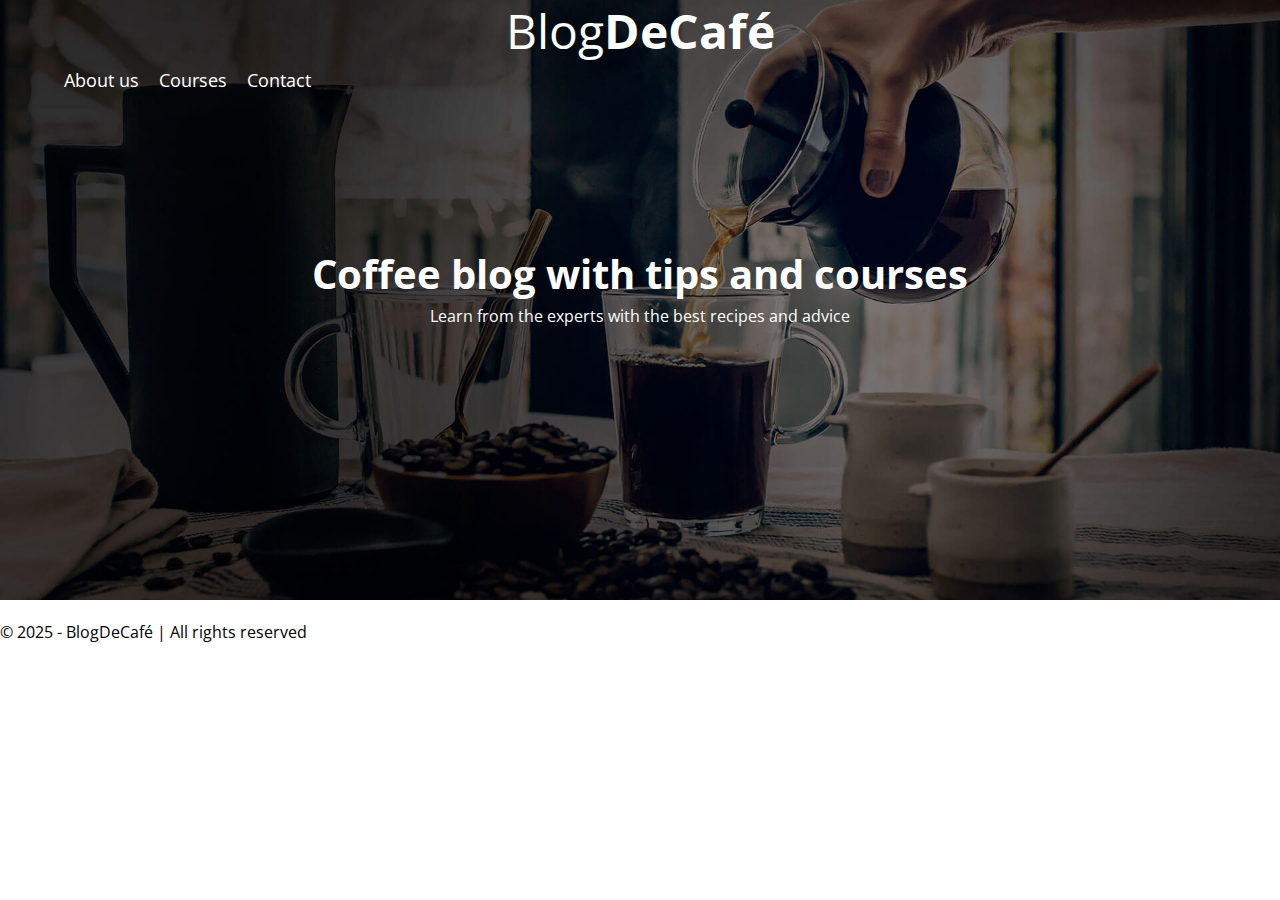
<file: index.html>
<!DOCTYPE html>
<html lang="en">

<head>
    <meta charset="UTF-8">
    <meta name="viewport" content="width=device-width, initial-scale=1.0">
    <title>BlogDeCafé</title>
    <link rel="stylesheet" href="css/normalize.css">
    <link rel="preconnect" href="https://fonts.googleapis.com">
    <link rel="preconnect" href="https://fonts.gstatic.com" crossorigin>
    <link href="https://fonts.googleapis.com/css2?family=Open+Sans:ital@0;1&family=PT+Sans:wght@400;700&display=swap"
        rel="stylesheet">
    <link rel="stylesheet" href="css/styles.css">
</head>

<body>

    <header class="header">
        <div class="container">
            <div class="headerbar">
                <a class="logo" href="index.html">
                    <h1 class="logo__name no-margin center-text">Blog<span class="logo__bold">DeCafé</span></h1>
                </a>
                <nav class="navigation">
                    <a href="about_us.html" class="navigation__link center-text">About us</a>
                    <a href="courses.html" class="navigation__link center-text">Courses</a>
                    <a href="contact.html" class="navigation__link center-text">Contact</a>
                </nav>
            </div>
        </div>
        <div class="header__text">
            <h2 class="no-margin">Coffee blog with tips and courses</h2>
            <p class="no-margin">Learn from the experts with the best recipes and advice</p>
        </div>
    </header>

    <main>

    </main>

    <footer>
        <p>© 2025 - BlogDeCafé | All rights reserved</p>
    </footer>
</body>

</html>
</file>
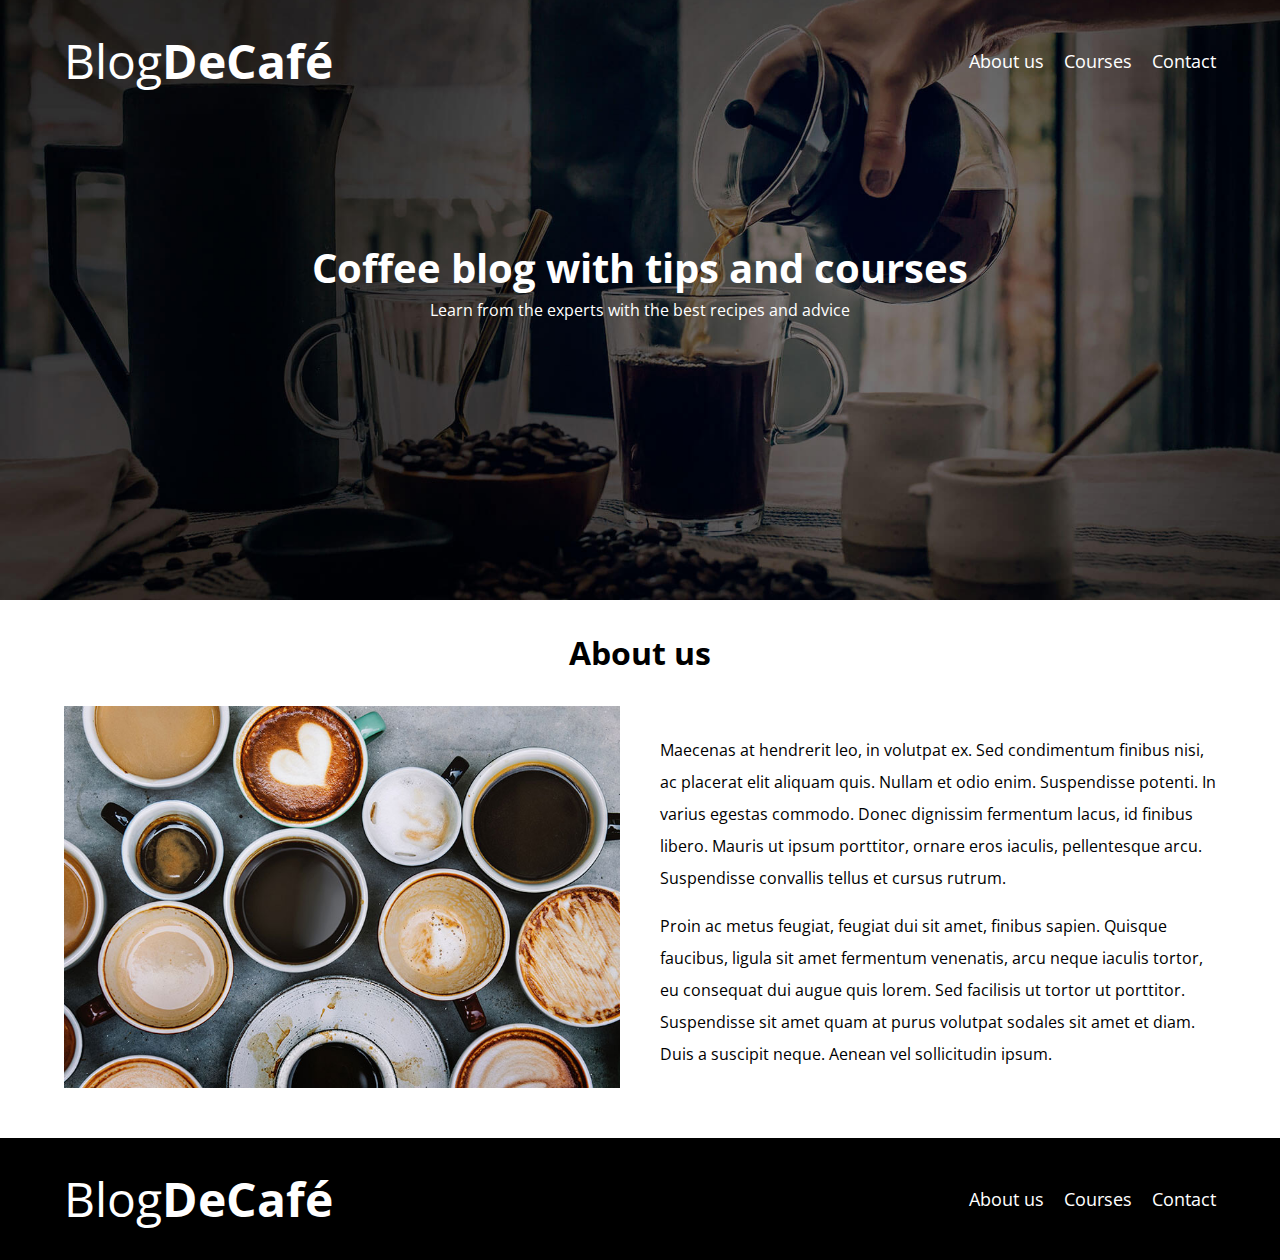
<file: about_us.html>
<!DOCTYPE html>
<html lang="en">

<head>
    <meta charset="UTF-8">
    <meta name="viewport" content="width=device-width, initial-scale=1.0">
    <title>BlogDeCafé</title>
    <link rel="stylesheet" href="css/normalize.css">
    <link rel="preconnect" href="https://fonts.googleapis.com">
    <link rel="preconnect" href="https://fonts.gstatic.com" crossorigin>
    <link href="https://fonts.googleapis.com/css2?family=Open+Sans:ital@0;1&family=PT+Sans:wght@400;700&display=swap"
        rel="stylesheet">
    <link rel="stylesheet" href="css/styles.css">
</head>

<body>

    <header class="header">
        <div class="container">
            <div class="bar">
                <a class="logo" href="index.html">
                    <h1 class="logo__name no-margin center-text">Blog<span class="logo__bold">DeCafé</span></h1>
                </a>
                <nav class="navigation">
                    <a href="about_us.html" class="navigation__link center-text">About us</a>
                    <a href="courses.html" class="navigation__link center-text">Courses</a>
                    <a href="contact.html" class="navigation__link center-text">Contact</a>
                </nav>
            </div>
        </div>
        <div class="header__text">
            <h2 class="no-margin">Coffee blog with tips and courses</h2>
            <p class="no-margin">Learn from the experts with the best recipes and advice</p>
        </div>
    </header>

    <main class="container">
        <h3 class="center-text">About us</h3>
        <div class="about-us">
            <div class="about-us__image">
                <img src="/img/nosotros.jpg" alt="About image">
            </div>
            <div class="about-us__text">
                <p> Maecenas at hendrerit leo, in volutpat ex. Sed condimentum finibus nisi, ac
                    placerat elit aliquam quis. Nullam et odio enim. Suspendisse potenti. In varius egestas commodo.
                    Donec dignissim fermentum
                    lacus, id finibus libero. Mauris ut ipsum porttitor, ornare eros iaculis, pellentesque arcu.
                    Suspendisse convallis tellus et cursus rutrum.
                </p>
                <p>
                    Proin ac metus feugiat, feugiat dui sit amet, finibus
                    sapien. Quisque faucibus, ligula sit amet fermentum venenatis, arcu neque iaculis tortor, eu
                    consequat dui augue quis lorem. Sed facilisis ut tortor ut porttitor. Suspendisse sit amet quam at
                    purus volutpat sodales sit amet et diam. Duis a suscipit neque. Aenean vel sollicitudin ipsum.
                </p>
            </div>
        </div>
    </main>

    <footer class="footer">
        <div class="container">
            <div class="bar">
                <a class="logo" href="index.html">
                    <h1 class="logo__name no-margin center-text">Blog<span class="logo__bold">DeCafé</span></h1>
                </a>
                <nav class="navigation">
                    <a href="about_us.html" class="navigation__link center-text">About us</a>
                    <a href="courses.html" class="navigation__link center-text">Courses</a>
                    <a href="contact.html" class="navigation__link center-text">Contact</a>
                </nav>
            </div>
        </div>
    </footer>
</body>

</html>
</file>
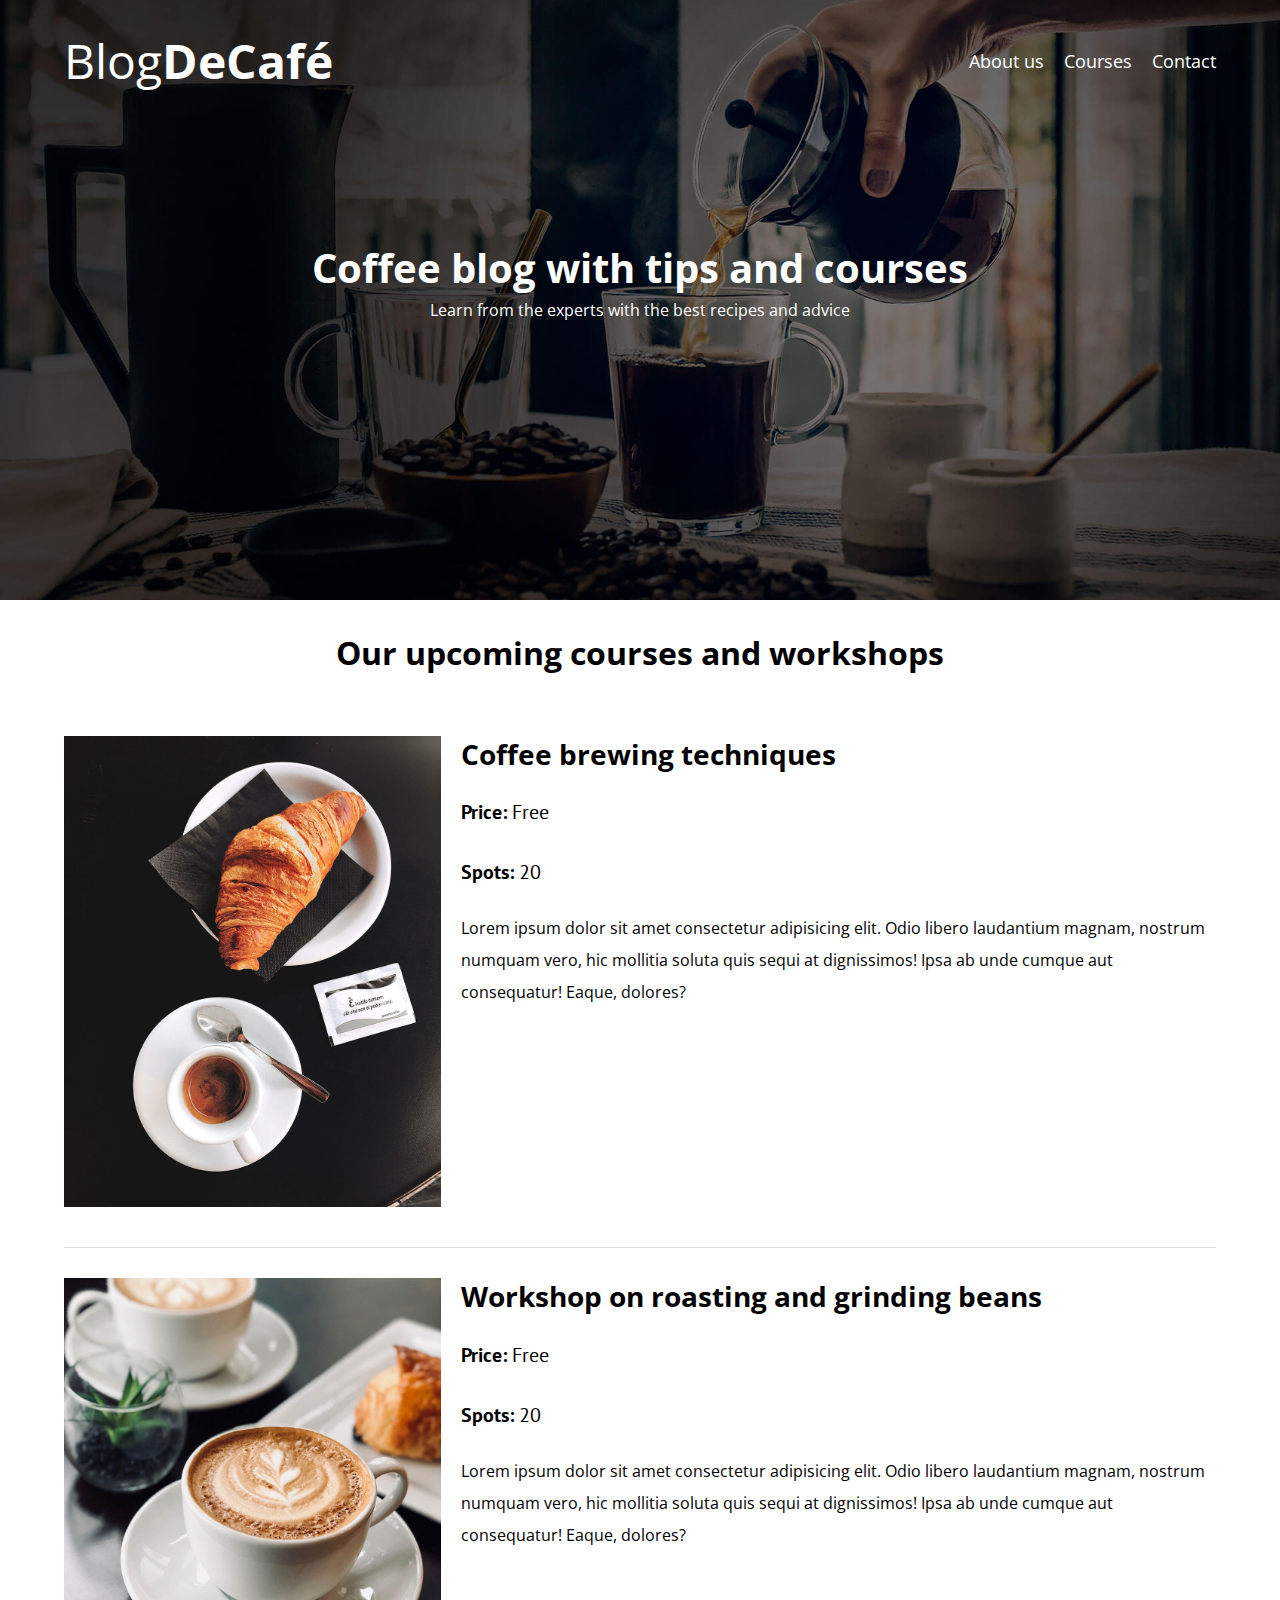
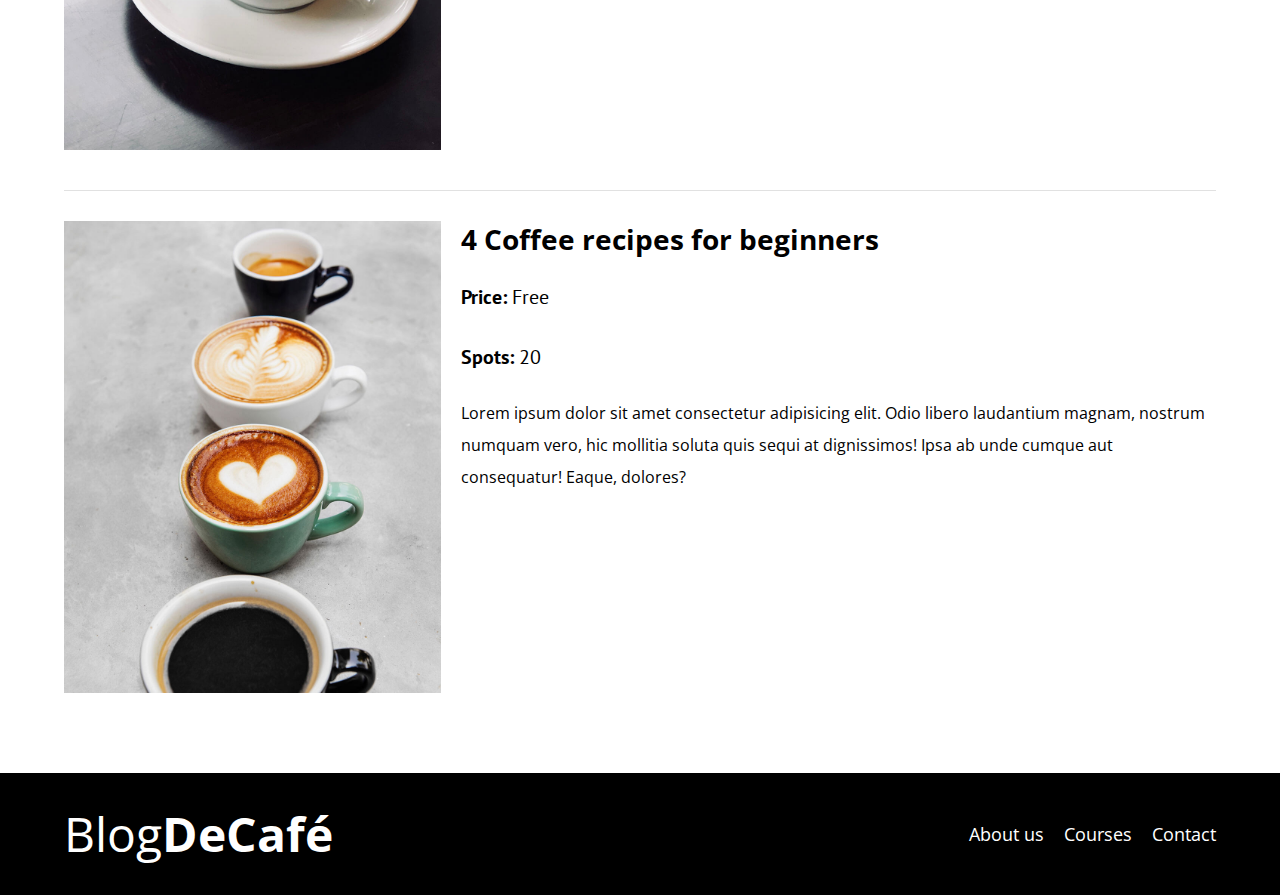
<file: courses.html>
<!DOCTYPE html>
<html lang="en">

<head>
    <meta charset="UTF-8">
    <meta name="viewport" content="width=device-width, initial-scale=1.0">
    <title>BlogDeCafé</title>
    <link rel="stylesheet" href="css/normalize.css">
    <link rel="preconnect" href="https://fonts.googleapis.com">
    <link rel="preconnect" href="https://fonts.gstatic.com" crossorigin>
    <link href="https://fonts.googleapis.com/css2?family=Open+Sans:ital@0;1&family=PT+Sans:wght@400;700&display=swap"
        rel="stylesheet">
    <link rel="stylesheet" href="css/styles.css">
</head>

<body>

    <header class="header">
        <div class="container">
            <div class="bar">
                <a class="logo" href="index.html">
                    <h1 class="logo__name no-margin center-text">Blog<span class="logo__bold">DeCafé</span></h1>
                </a>
                <nav class="navigation">
                    <a href="about_us.html" class="navigation__link center-text">About us</a>
                    <a href="courses.html" class="navigation__link center-text">Courses</a>
                    <a href="contact.html" class="navigation__link center-text">Contact</a>
                </nav>
            </div>
        </div>
        <div class="header__text">
            <h2 class="no-margin">Coffee blog with tips and courses</h2>
            <p class="no-margin">Learn from the experts with the best recipes and advice</p>
        </div>
    </header>

    <main class="container courses">

        <h3 class="center-text">Our upcoming courses and workshops</h3>

        <div class="course">
            <div class="course__image">
                <img src="img/curso1.jpg" alt="Course image">
            </div>
            <div class="course__content">
                <h4 class="no-margin">Coffee brewing techniques</h4>
                <p class="course__label">Price:
                    <span class="course__info">Free</span>
                </p>
                <p class="course__label">Spots:
                    <span class="course__info">20</span>
                </p>
                <p class="course__description"> Lorem ipsum dolor sit amet consectetur adipisicing elit. Odio libero laudantium magnam, nostrum
                    numquam vero, hic mollitia soluta quis sequi at dignissimos! Ipsa ab unde cumque aut
                    consequatur! Eaque, dolores?
                </p>
            </div> <!-- .course__content -->
        </div> <!-- .course -->

        <div class="course">
            <div class="course__image">
                <img src="img/curso2.jpg" alt="Course image">
            </div>
            <div class="course__content">
                <h4 class="no-margin">Workshop on roasting and grinding beans</h4>
                <p class="course__label">Price:
                    <span class="course__info">Free</span>
                </p>
                <p class="course__label">Spots:
                    <span class="course__info">20</span>
                </p>
                <p class="course__description"> Lorem ipsum dolor sit amet consectetur adipisicing elit. Odio libero laudantium magnam, nostrum
                    numquam vero, hic mollitia soluta quis sequi at dignissimos! Ipsa ab unde cumque aut
                    consequatur! Eaque, dolores?
                </p>
            </div> <!-- .course__content -->
        </div> <!-- .course -->

        <div class="course">
            <div class="course__image">
                <img src="img/curso3.jpg" alt="Course image">
            </div>
            <div class="course__content">
                <h4 class="no-margin">4 Coffee recipes for beginners</h4>
                <p class="course__label">Price:
                    <span class="course__info">Free</span>
                </p>
                <p class="course__label">Spots:
                    <span class="course__info">20</span>
                </p>
                <p class="course__description"> Lorem ipsum dolor sit amet consectetur adipisicing elit. Odio libero laudantium magnam, nostrum
                    numquam vero, hic mollitia soluta quis sequi at dignissimos! Ipsa ab unde cumque aut
                    consequatur! Eaque, dolores?
                </p>
            </div> <!-- .course__content -->
        </div> <!-- .course -->

    </main>

    <footer class="footer">
        <div class="container">
            <div class="bar">
                <a class="logo" href="index.html">
                    <h1 class="logo__name no-margin center-text">Blog<span class="logo__bold">DeCafé</span></h1>
                </a>
                <nav class="navigation">
                    <a href="about_us.html" class="navigation__link center-text">About us</a>
                    <a href="courses.html" class="navigation__link center-text">Courses</a>
                    <a href="contact.html" class="navigation__link center-text">Contact</a>
                </nav>
            </div>
        </div>
    </footer>
</body>

</html>
</file>
<file: css/styles.css>
:root {
    --primary: #784d3c;
    --ghost: #FFFFFF;
    --gray: #e1e1e1;
    --black: #000000;

    --headingFont: 'PT Sans', sans-serif;
    --mainFont: 'Open Sans', sans-serif;
}

html {
    box-sizing: border-box;
    font-size: 62.5%;
}

*, *:before, *:after {
    box-sizing: inherit;
}

body {
    font-family: var(--mainFont);
    font-size: 1.6rem;
    line-height: 2;
}

/** GLOBALS **/
a {
    text-decoration: none;
}

h1, h2, h3, h4 {
    font-family: var();
    line-height: 1.3;
}

h1 {
    font-size: 4.8rem;
}

h2 {
    font-size: 4rem;
}

h3 {
    font-size: 3.2rem;
}

h4 {
    font-size: 2.8rem;
}

img {
    max-width: 100%;
}

.container {
    width: min(90%, 120rem);
    margin: 0 auto;
}

/** UTILITIES **/
.no-margin {
    margin: 0;
}

.no-padding {
    padding: 0;
}

.center-text {
    text-align: center;
}

/** HEADER **/
.header {
    background-image: url(../img/banner.jpg);
    height: 60rem;
    background-size: cover;
    background-repeat: no-repeat;
    background-position: center center;
}

.bar {
    padding-top: 3rem;
}

@media (min-width: 768px) {
    .bar {
        display: flex;
        justify-content: space-between;
        align-items: center;
    }
}

.logo {
    color: var(--ghost);
}

.logo__name {
    font-weight: 400;
}

.logo__bold {
    font-weight: 700;
}

@media (min-width: 768px) {
    .navigation {
        display: flex;
        gap: 2rem;
    }
}

.navigation__link {
    display: block;
    font-size: 1.8rem;
    color: var(--ghost);
}

.header__text {
    color: var(--ghost);
    text-align: center;
    margin-top: 5rem;
}

@media (min-width: 768px) {
    .header__text {
        margin-top: 15rem;
    }
}

/** MAIN CONTENT **/
@media (min-width: 768px) {
    .main-content {
        display: grid;
        grid-template-columns: 2fr 1fr;
        column-gap: 4rem;
    }
}

.post {
    border-bottom: 1px solid var(--gray);
    margin-bottom: 2rem;
}

.post:last-of-type {
    border: none;
    margin-bottom: 0;
}

.button {
    display: block;
    color: var(--ghost);
    font-family: var(--headingFont);
    font-size: 1.8rem;
    font-weight: 700;
    text-align: center;
    text-transform: uppercase;
    padding: 1rem 3rem;
    margin-bottom: 2rem;
}

@media (min-width: 768px) {
    .button {
        display: inline-block;
    }
}

.primary--button {
    background-color: var(--black);
}

/** SIDEBAR **/
.courses {
    list-style: none;
}

.widget-course {
    border-bottom: 1px solid var(--gray);
    margin-bottom: 2rem;
}

.widget-course:last-of-type {
    border: none;
    margin-bottom: 0;
}

.widget-course__label,
.widget-course__info,
.course__label,
.course__info {
    font-size: 2rem;
}

.widget-course__label,
.course__label {
    font-family: var(--headingFont);
    font-weight: 700;
}

.widget-course__info,
.course__info {
    font-weight: 400;
}

.secondary--button {
    background-color: var(--primary);
}

/** FOOTER **/
.footer {
    padding-bottom: 3rem;
    background-color: var(--black);
    margin-top: 4rem;
}

/** ABOUT US **/
.about-us {
    display: flex;
    flex-direction: column;
    align-items: center;
}

@media (min-width: 768px) {
    .about-us {
        flex-direction: row;
        gap: 4rem;
    }
    
    .about-us__image,
    .about-us__text {
        flex-basis: 50%;
    }
}

/** COURSES **/
@media (min-width: 768px) {
    .course {
        display: grid;
        grid-template-columns: 1fr 2fr;
        column-gap: 2rem;
    }
}

.course {
    padding: 3rem 0;
    border-bottom: 1px solid var(--gray);
}

.course:last-of-type {
    border-bottom: none;
}
</file>
